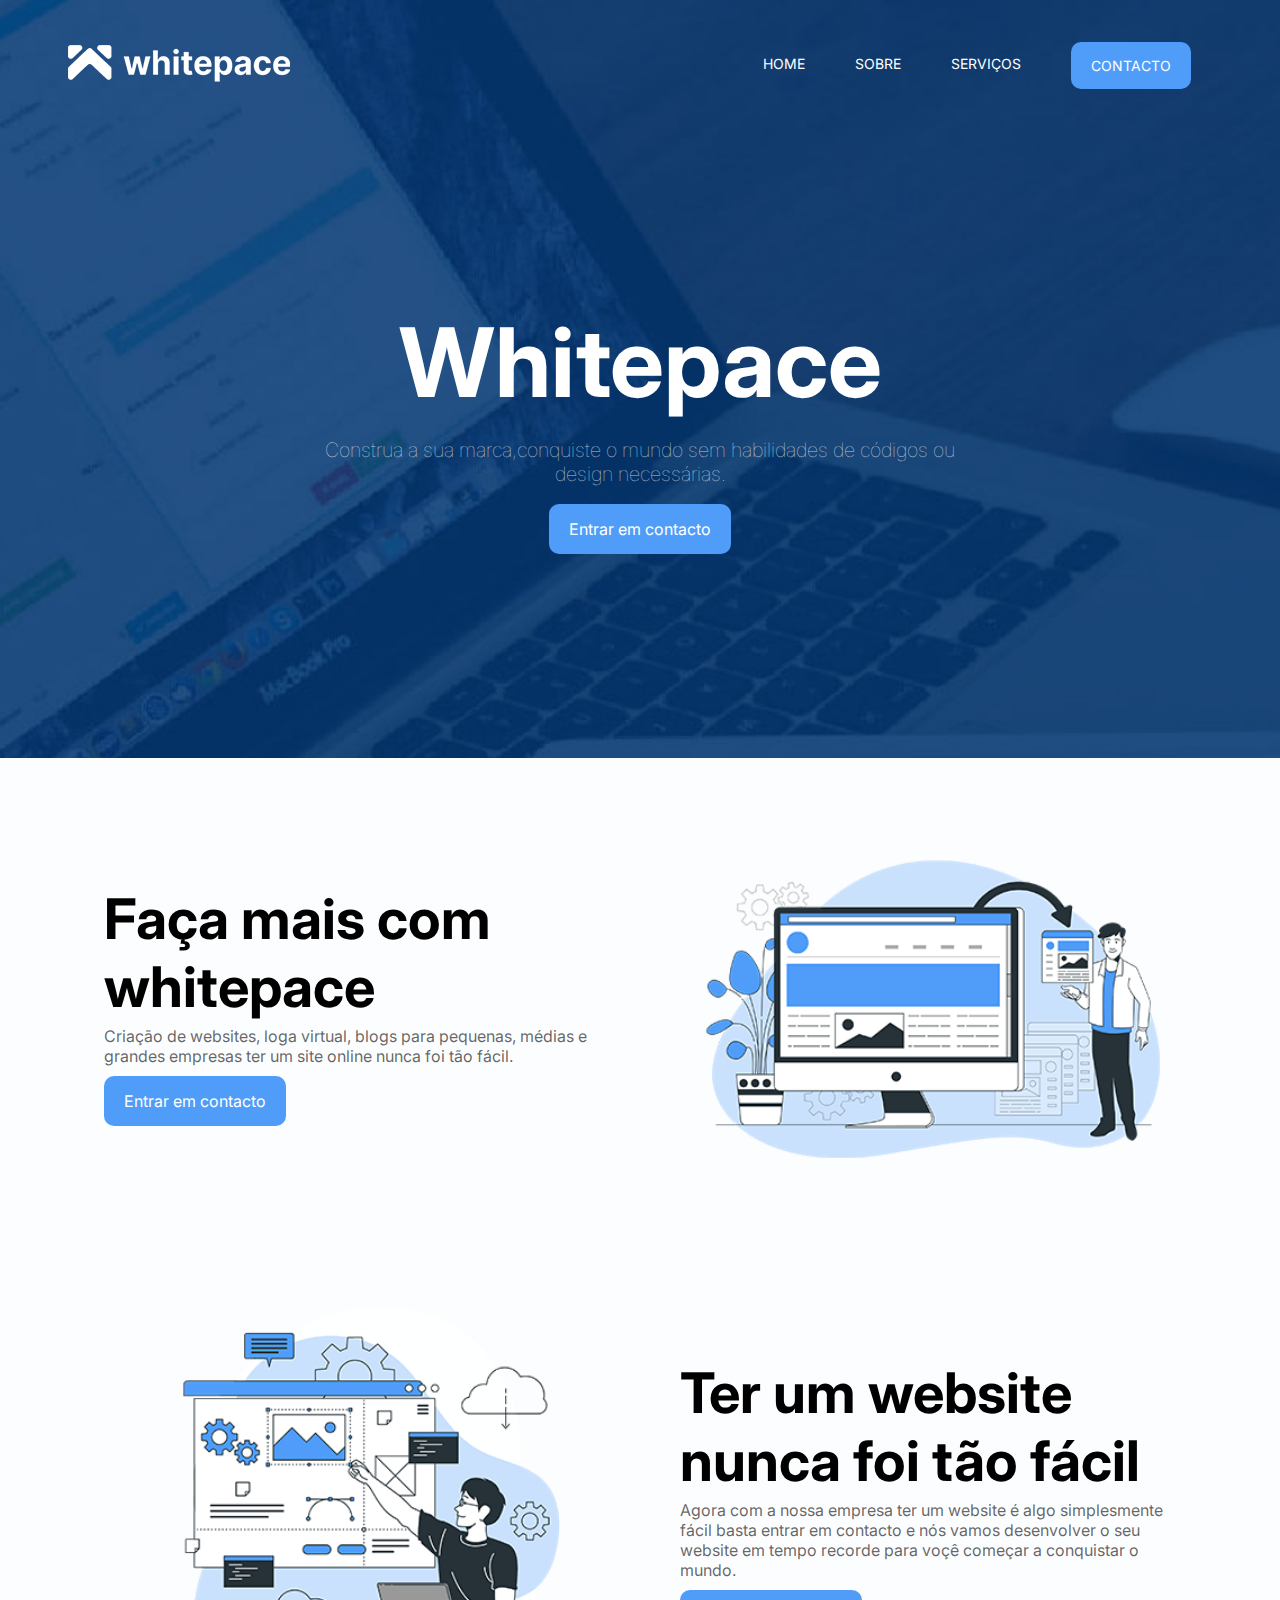
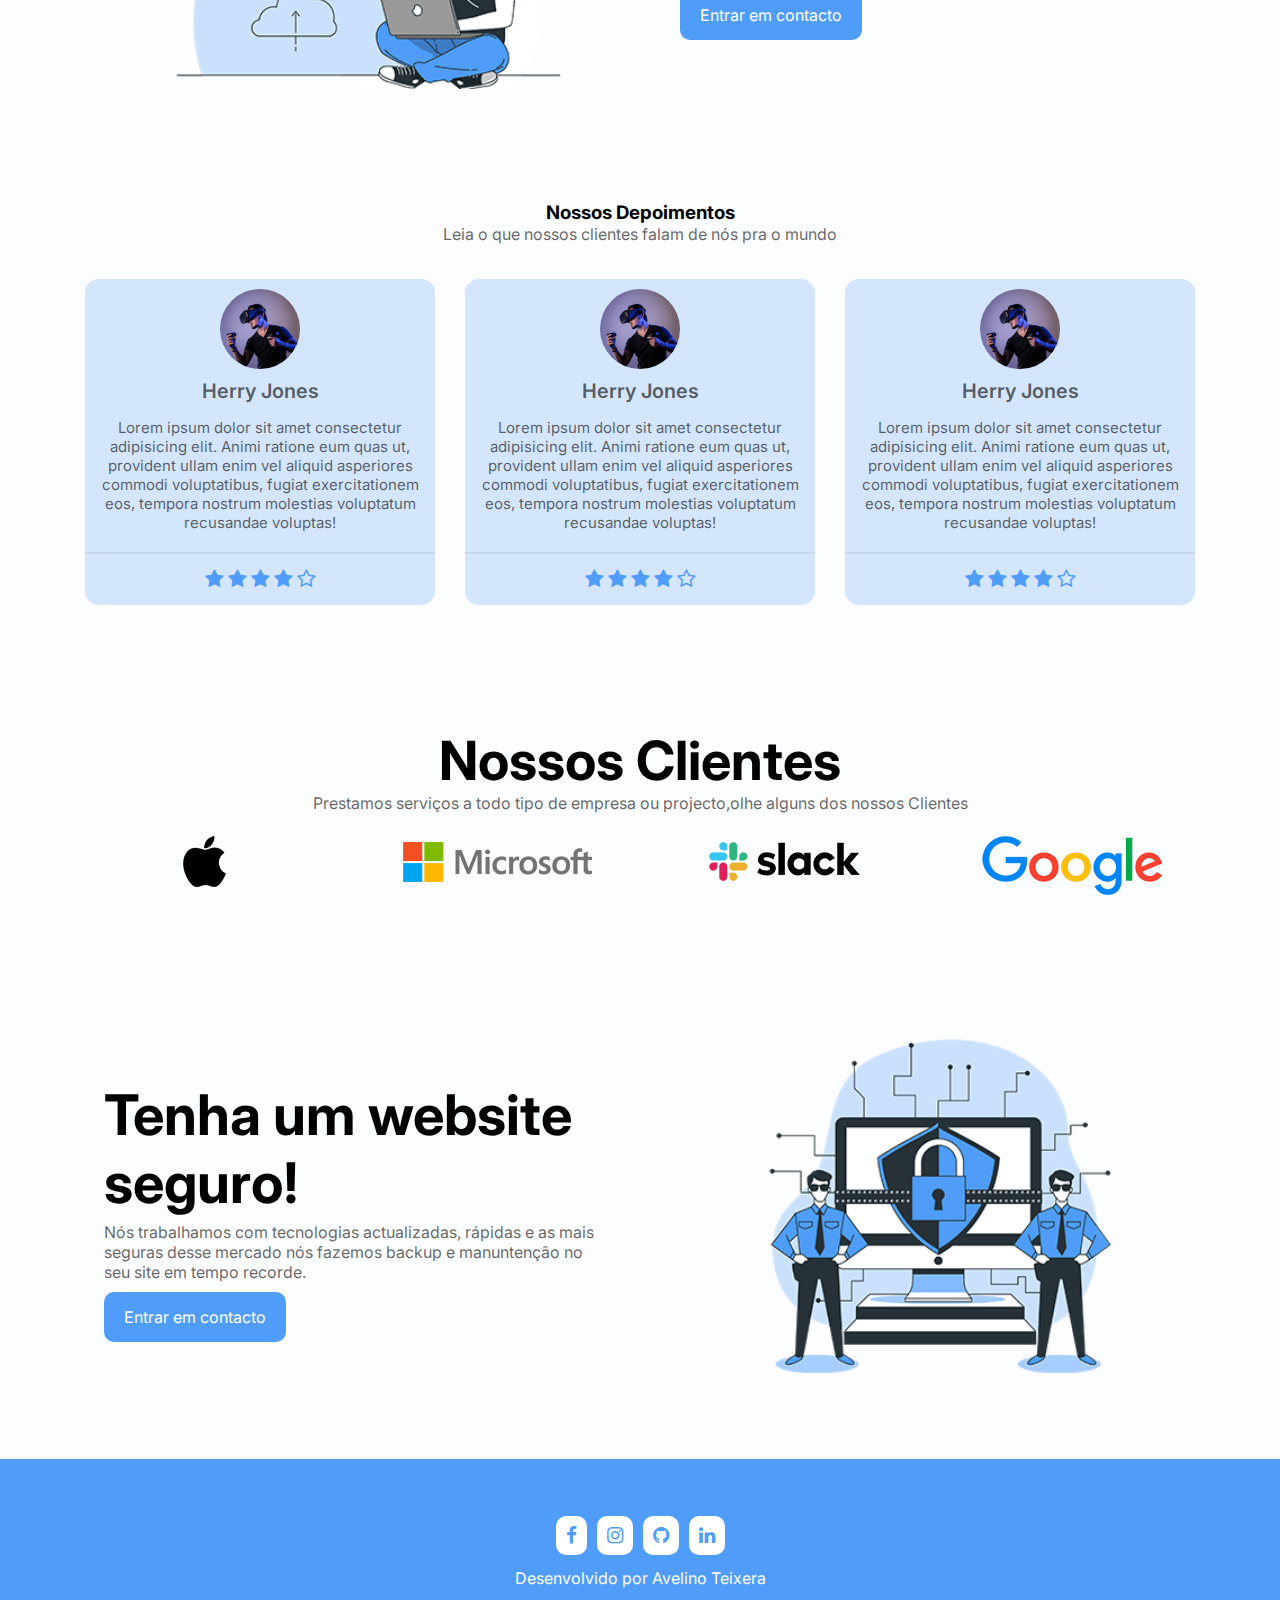
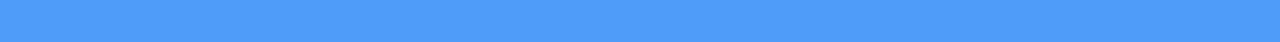
<file: index.html>
<!DOCTYPE html>
<html lang="pt-BR">
<head>
    <meta charset="UTF-8">
    <meta http-equiv="X-UA-Compatible" content="IE=edge">
    <meta name="viewport" content="width=device-width, initial-scale=1.0">
    <!-- Font awesome -->
    <link rel="stylesheet" href="https://cdnjs.cloudflare.com/ajax/libs/font-awesome/4.7.0/css/font-awesome.css" integrity="sha512-5A8nwdMOWrSz20fDsjczgUidUBR8liPYU+WymTZP1lmY9G6Oc7HlZv156XqnsgNUzTyMefFTcsFH/tnJE/+xBg==" crossorigin="anonymous" referrerpolicy="no-referrer" />
    <!-- Link css -->
    <link rel="stylesheet" href="css/style.css">
    <title>Website html css e javascript</title>
</head>
<body>
    <!-- header -->
    <header style="background-image: url('img/background-home.jpg')">
        <!-- container-->
        <div class="container">
            <nav>
                <a href="index.html">
                    <img src="img/logo.png" alt="Logo">
                </a>
                <ul class="ul">
                    <a href="index.html">Home</a>
                    <a href="sobre.html">Sobre</a>
                    <a href="serviços.html">Serviços</a>
                    <a class="btn" href="contacto.html">Contacto</a>
                    <div class="close-icon" onclick="closeMenu()">
                        <i class="fa fa-times-circle"></i>
                    </div>
                </ul>
                <div class="menu-icon" onclick="openMenu()">
                    <i class="fa fa-bars"></i>
                </div>
            </nav>
            <section class="banner">
                <div class="banner-text">
                    <h1>Whitepace</h1>
                    <p>Construa a sua marca,conquiste o mundo sem habilidades de códigos ou design necessárias.</p>
                    <a href="contacto.html" class="btn">Entrar em contacto</a>
                </div>
            </section>
        </div>
        <!-- end container -->
    </header>
    <!-- end header -->
    <!-- faça mais -->
    <section class="faça-mais">
        <!--container -->
        <div class="container">
            <div class="faça-mais-text">
                <h3>Faça mais com whitepace</h3>
                <p>
                    Criação de websites, loga virtual, blogs para pequenas,
                    médias e grandes empresas ter um site online nunca foi tão fácil.
                </p>
                <a href="contacto.html" class="btn animate-btn">Entrar em contacto</a>
            </div>
            <div class="faça-mais-img">
                <img src="img/img-1.png" alt="">
            </div>
        </div>
        <!-- end container -->
    </section>
    <!-- end faça mais-->
     <!-- faça mais 2 -->
     <section class="faça-mais">
        <!--container -->
        <div class="container">
            <div class="faça-mais-img">
                <img src="img/img-2.png" alt="">
            </div>
            <div class="faça-mais-text">
                <h3>Ter um website nunca foi tão fácil</h3>
                <p>
                    Agora com a nossa empresa ter um website é algo simplesmente fácil basta entrar
                    em contacto e nós vamos desenvolver o seu website em tempo recorde para voçê
                    começar a conquistar o mundo.
                </p>
                <a href="contacto.html" class="btn">Entrar em contacto</a>
            </div>
        </div>
        <!-- end container -->
    </section>
    <!-- end faça mais 2-->
    <!--depoimentos-->
    <section class="depoimentos">
        <div class="container">
            <h3>Nossos Depoimentos</h3>
            <p>Leia o que nossos clientes falam de nós pra o mundo</p>
            <div class="cards">
                <!-- card item 1 -->
                <div class="card-item">
                    <img src="img/my.jpg" alt="Avelino">
                    <p class="nome-user">Herry Jones</p>
                    <p class="depoimento-user">
                        Lorem ipsum dolor sit amet consectetur adipisicing elit.
                        Animi ratione eum quas ut, provident ullam enim vel aliquid
                        asperiores commodi voluptatibus, fugiat exercitationem eos,
                        tempora nostrum molestias voluptatum recusandae voluptas!
                    </p>
                    <div class="estrelas">
                        <i class="fa fa-star" aria-hidden="true"></i>
                        <i class="fa fa-star" aria-hidden="true"></i>
                        <i class="fa fa-star" aria-hidden="true"></i>
                        <i class="fa fa-star" aria-hidden="true"></i>
                        <i class="fa fa-star-o" aria-hidden="true"></i>
                    </div>
                </div>
                <!-- end card item 1 -->
                 <!-- card item 2 -->
                 <div class="card-item">
                    <img src="img/my.jpg" alt="Avelino">
                    <p class="nome-user">Herry Jones</p>
                    <p class="depoimento-user">
                        Lorem ipsum dolor sit amet consectetur adipisicing elit.
                        Animi ratione eum quas ut, provident ullam enim vel aliquid
                        asperiores commodi voluptatibus, fugiat exercitationem eos,
                        tempora nostrum molestias voluptatum recusandae voluptas!
                    </p>
                    <div class="estrelas">
                        <i class="fa fa-star" aria-hidden="true"></i>
                        <i class="fa fa-star" aria-hidden="true"></i>
                        <i class="fa fa-star" aria-hidden="true"></i>
                        <i class="fa fa-star" aria-hidden="true"></i>
                        <i class="fa fa-star-o" aria-hidden="true"></i>
                    </div>
                </div>
                <!-- end card item 2 -->
                 <!-- card item 3 -->
                 <div class="card-item">
                    <img src="img/my.jpg" alt="Avelino">
                    <p class="nome-user">Herry Jones</p>
                    <p class="depoimento-user">
                        Lorem ipsum dolor sit amet consectetur adipisicing elit.
                        Animi ratione eum quas ut, provident ullam enim vel aliquid
                        asperiores commodi voluptatibus, fugiat exercitationem eos,
                        tempora nostrum molestias voluptatum recusandae voluptas!
                    </p>
                    <div class="estrelas">
                        <i class="fa fa-star" aria-hidden="true"></i>
                        <i class="fa fa-star" aria-hidden="true"></i>
                        <i class="fa fa-star" aria-hidden="true"></i>
                        <i class="fa fa-star" aria-hidden="true"></i>
                        <i class="fa fa-star-o" aria-hidden="true"></i>
                    </div>
                </div>
                <!-- end card item 3 -->
            </div>
        </div>
    </section>
    <!-- end depoimentos -->
    <!-- clientes -->
    <section class="clientes">
        <div class="container">
            <h3>Nossos Clientes </h3>
            <p>Prestamos serviços a todo tipo de empresa
             ou projecto,olhe alguns dos nossos Clientes</p>
             <div>
                <img src="img/apple.png" alt="">
                <img src="img/microsoft.png" alt="">
                <img src="img/slack.png" alt="">
                <img src="img/google.png" alt="">
             </div>
        </div>
    </section>
    <!-- end clientes -->
     <!-- faça mais -->
     <section class="faça-mais">
        <!--container -->
        <div class="container">
            <div class="faça-mais-text">
                <h3>Tenha um website seguro!</h3>
                <p>
                    Nós trabalhamos com tecnologias actualizadas, rápidas e as mais
                    seguras desse mercado nós fazemos backup e manuntenção no seu 
                    site em tempo recorde.
                </p>
                <a href="contacto.html" class="btn animate-btn">Entrar em contacto</a>
            </div>
            <div class="faça-mais-img">
                <img src="img/security.png" alt="">
            </div>
        </div>
        <!-- end container -->
    </section>
    <!-- end faça mais-->
    <!-- footer -->
      <footer class="footer">
        <div class="container">
            <div class="links">
                <a href="#"> <i class="fa fa-facebook"></i> </a>
                <a href="#"> <i class="fa fa-instagram"></i></a>
                <a href="#"> <i class="fa fa-github"></i> </a>
                <a href="#"> <i class="fa fa-linkedin"></i> </a>
            </div>
            <p>Desenvolvido por Avelino Teixera</p>
        </div>
      </footer>
    <!-- end footer -->
    <script src="js/main.js"></script>
</body>
</html>
</file>
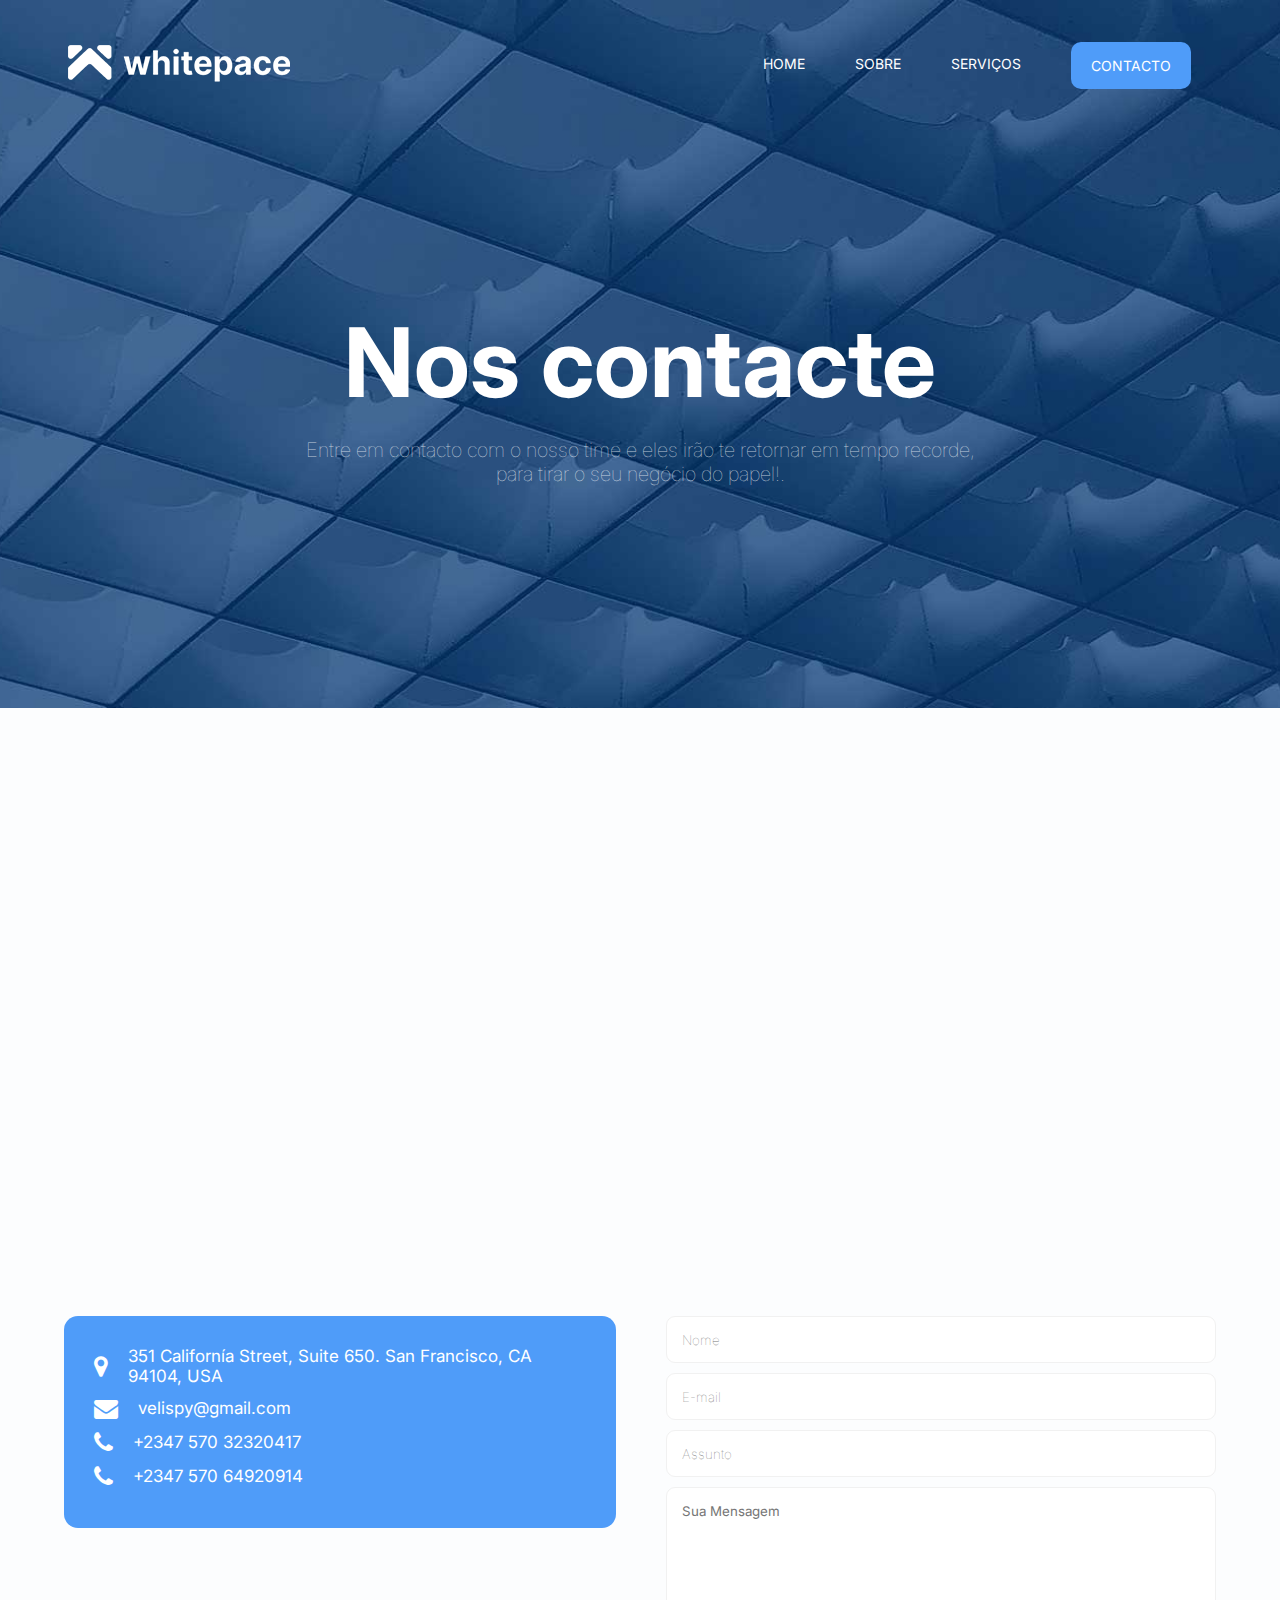
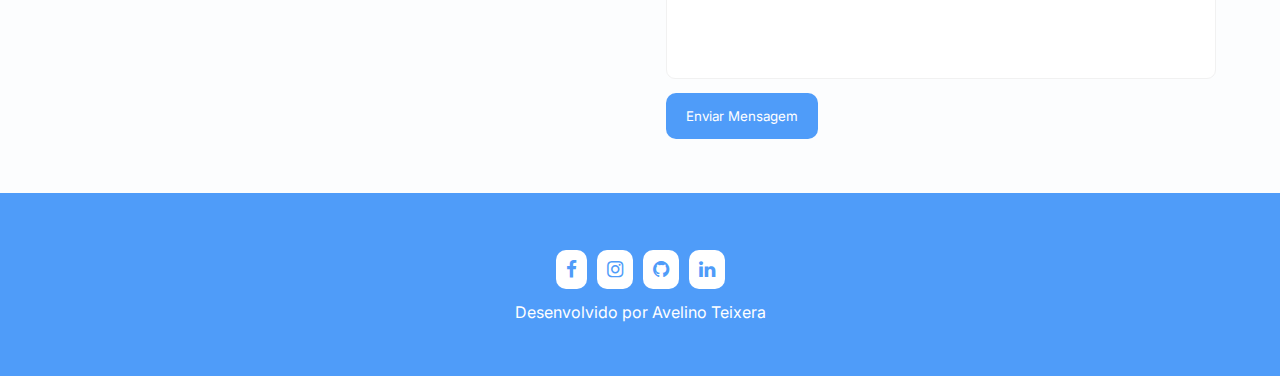
<file: contacto.html>
<!DOCTYPE html>
<html lang="pt-BR">
<head>
    <meta charset="UTF-8">
    <meta http-equiv="X-UA-Compatible" content="IE=edge">
    <meta name="viewport" content="width=device-width, initial-scale=1.0">
    <!-- Font awesome -->
    <link rel="stylesheet" 
    href="https://cdnjs.cloudflare.com/ajax/libs/font-awesome/4.7.0/css/font-awesome.css" 
    integrity="sha512-5A8nwdMOWrSz20fDsjczgUidUBR8liPYU+WymTZP1lmY9G6Oc7HlZv156XqnsgNUzTyMefFTcsFH/tnJE/+xBg==" 
    crossorigin="anonymous" 
    referrerpolicy="no-referrer" 
    />
    <!-- Link css -->
    <link rel="stylesheet" href="css/style.css">
    <title>Contacto  | Website html css e javascript</title>
</head>
<body>
    <!-- header -->
    <header style="background-image: url('img/background-contacto.jpg')">
        <!-- container-->
        <div class="container">
            <nav>
                <a href="index.html">
                    <img src="img/logo.png" alt="Logo">
                </a>
                <ul class="ul">
                    <a href="index.html">Home</a>
                    <a href="sobre.html">Sobre</a>
                    <a href="serviços.html">Serviços</a>
                    <a class="btn" href="contacto.html">Contacto</a>
                    <div class="close-icon" onclick="closeMenu()">
                        <i class="fa fa-times-circle"></i>
                    </div>
                </ul>
                <div class="menu-icon" onclick="openMenu()">
                    <i class="fa fa-bars"></i>
                </div>
            </nav>
            <section class="banner">
                <div class="banner-text">
                    <h1>Nos contacte</h1>
                    <p>Entre em contacto com o nosso time e eles irão te retornar em tempo recorde, para tirar o seu negócio do papel!.
                    </p>
                </div>
            </section>
        </div>
        <!-- end container -->
    </header>
    <!-- end header -->
    <section class="contacto">
        <div class="container">
            <div class="mapa">
                <iframe src="https://www.google.com/maps/embed?pb=!1m18!1m12!1m3!1d14638.895803648269!2d-46.8715895!3d-23.4704199!2m3!1f0!2f0!3f0!3m2!1i1024!2i768!4f13.1!3m3!1m2!1s0x94bf681e6eeb5519%3A0xc7d1261571e419a6!2sMcDonald&#39;s!5e0!3m2!1spt-PT!2sao!4v1679428770349!5m2!1spt-PT!2sao" width="100%" height="500px" style="border:0;" allowfullscreen="" loading="lazy" referrerpolicy="no-referrer-when-downgrade"></iframe>
            </div>
            <div class="contacto-info">
                <div class="left-side">
                    <div>
                        <i class="fa fa-map-marker"></i>
                        <p>351 Californía Street, Suite 650. San Francisco, CA 94104, USA</p>
                    </div>
                    <div>
                        <i class="fa fa-envelope"></i>
                        <p>velispy@gmail.com</p>
                    </div>
                   
                    <div>
                        <i class="fa fa-phone"></i>
                        <p>+2347 570 32320417</p>
                    </div>
                    <div>
                        <i class="fa fa-phone"></i>
                        <p>+2347 570 64920914</p>
                    </div>
                </div>
                <div class="right-side">
                    <form action="">
                        <input type="text" placeholder="Nome" required>
                        <input type="email" placeholder="E-mail" required>
                        <input type="text" placeholder="Assunto" required>
                        <textarea cols="30" rows="10" placeholder="Sua Mensagem" required></textarea>
                        <button class="btn">Enviar Mensagem</button>
                    </form>
                </div>
            </div>
        </div>
    </section>
    <!-- footer -->
      <footer class="footer">
        <div class="container">
            <div class="links">
                <a href="#"> <i class="fa fa-facebook"></i> </a>
                <a href="#"> <i class="fa fa-instagram"></i></a>
                <a href="#"> <i class="fa fa-github"></i> </a>
                <a href="#"> <i class="fa fa-linkedin"></i> </a>
            </div>
            <p>Desenvolvido por Avelino Teixera</p>
        </div>
      </footer>
    <!-- end footer -->
    <script src="js/main.js"></script>
</body>
</html>
</file>
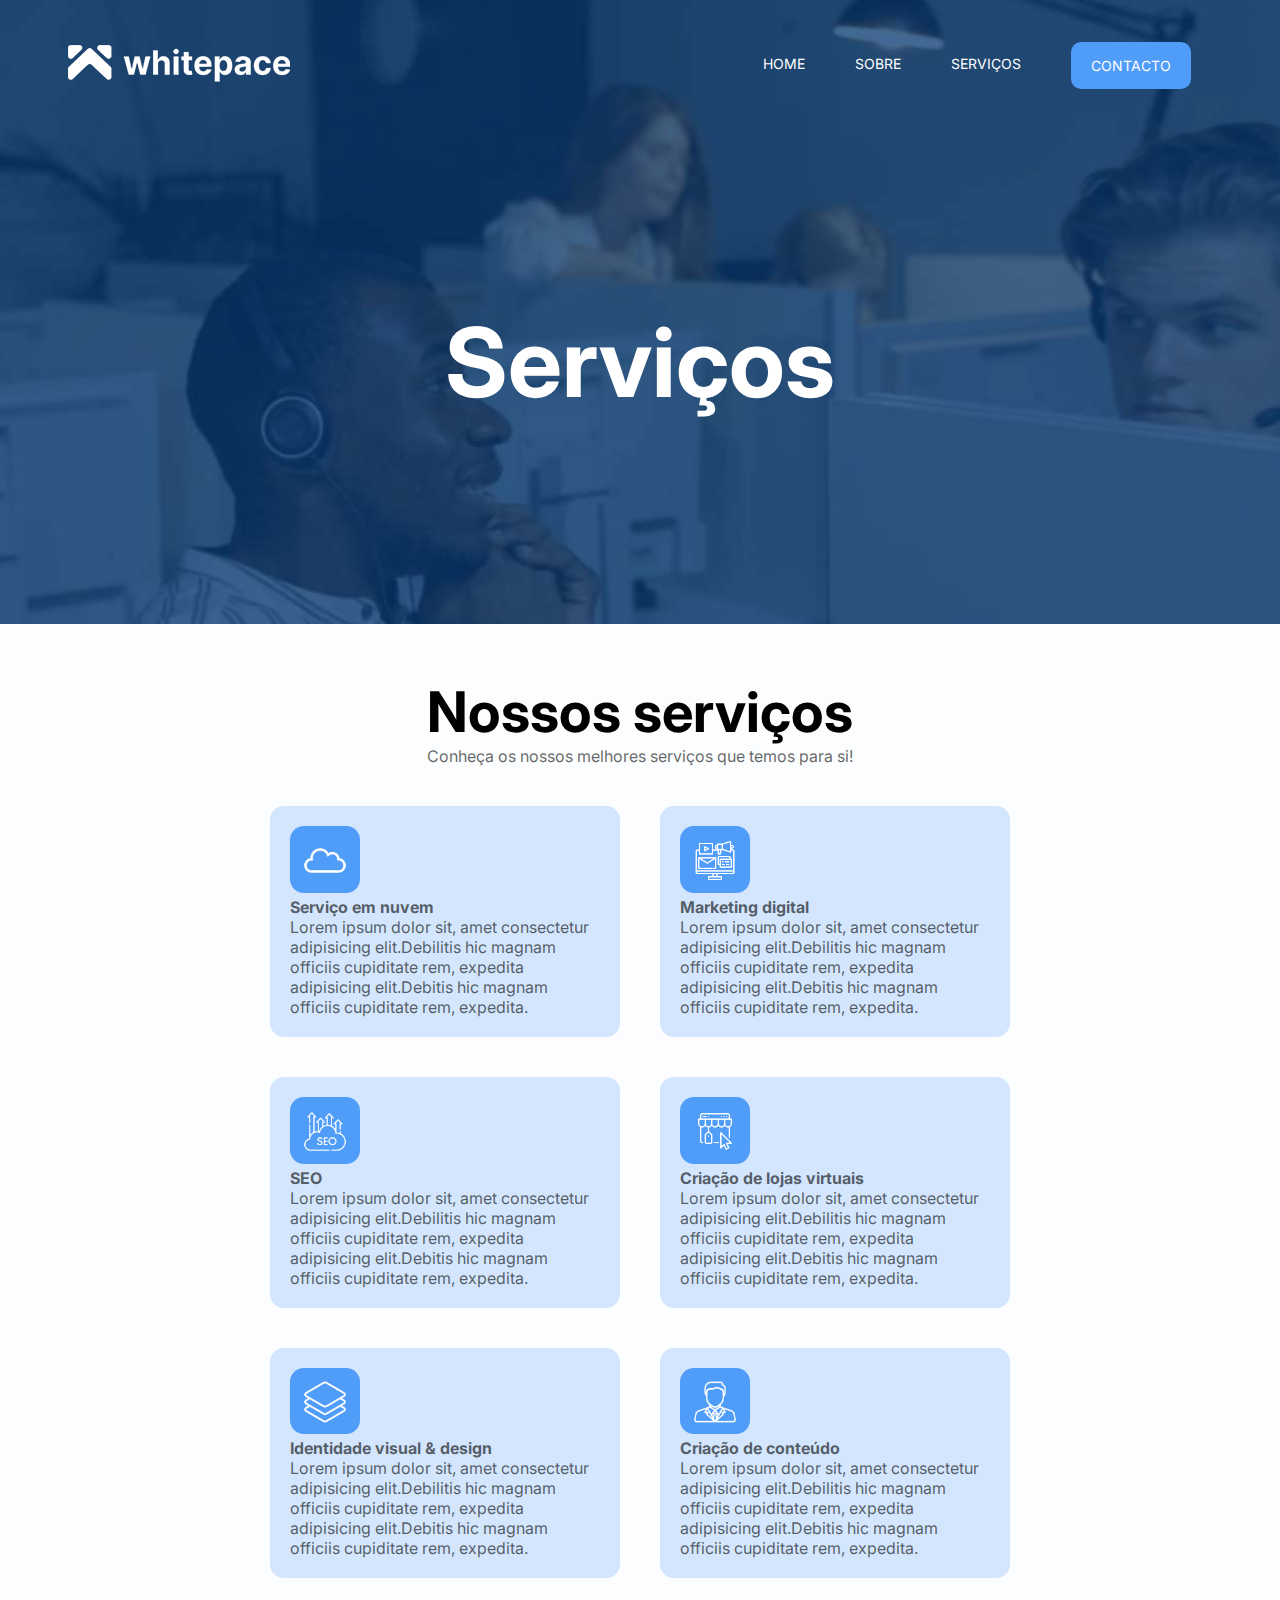
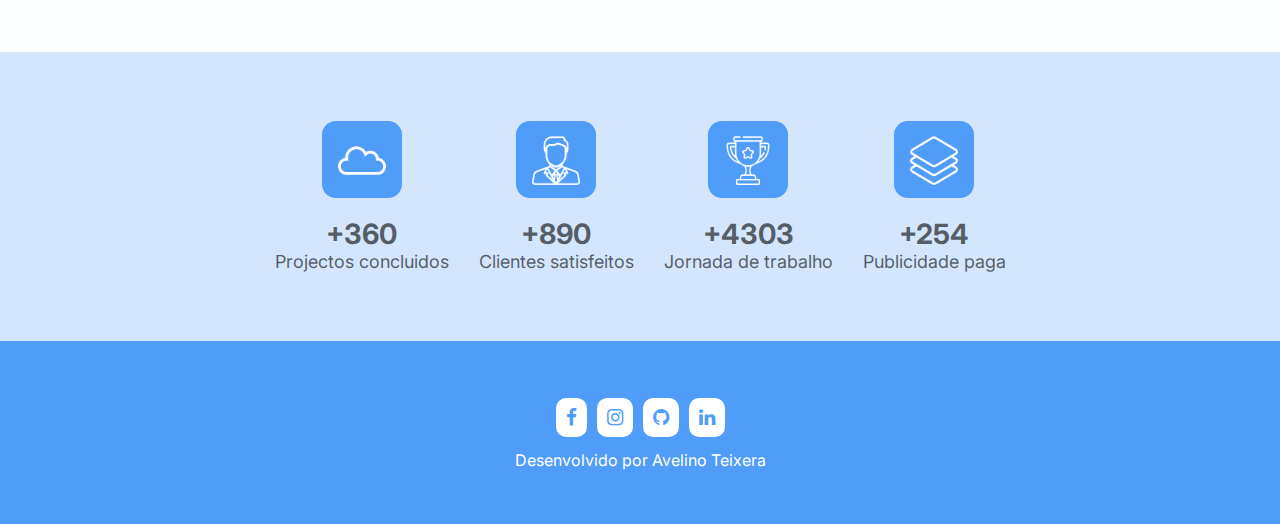
<file: serviços.html>
<!DOCTYPE html>
<html lang="pt-BR">
<head>
    <meta charset="UTF-8">
    <meta http-equiv="X-UA-Compatible" content="IE=edge">
    <meta name="viewport" content="width=device-width, initial-scale=1.0">
    <!-- Font awesome -->
    <link rel="stylesheet" href="https://cdnjs.cloudflare.com/ajax/libs/font-awesome/4.7.0/css/font-awesome.css" integrity="sha512-5A8nwdMOWrSz20fDsjczgUidUBR8liPYU+WymTZP1lmY9G6Oc7HlZv156XqnsgNUzTyMefFTcsFH/tnJE/+xBg==" crossorigin="anonymous" referrerpolicy="no-referrer" />
    <!-- Link css -->
    <link rel="stylesheet" href="css/style.css">
    <title> Serviços | Website html css e javascript</title>
</head>
<body>
    <!-- header -->
    <header style="background-image: url('img/background-servicos.jpg')">
        <!-- container-->
        <div class="container">
            <nav>
                <a href="index.html">
                    <img src="img/logo.png" alt="Logo">
                </a>
                <ul class="ul">
                    <a href="index.html">Home</a>
                    <a href="sobre.html">Sobre</a>
                    <a href="serviços.html">Serviços</a>
                    <a class="btn" href="contacto.html">Contacto</a>
                    <div class="close-icon" onclick="closeMenu()">
                        <i class="fa fa-times-circle"></i>
                    </div>
                </ul>
                <div class="menu-icon" onclick="openMenu()">
                    <i class="fa fa-bars"></i>
                </div>
            </nav>
            <section class="banner">
                <div class="banner-text">
                    <h1>Serviços</h1>
                </div>
            </section>
        </div>
        <!-- end container -->
    </header>
    <!-- end header -->
    <section class="serviços">
        <div class="container">
            <h3>Nossos serviços</h3>
            <p>Conheça os nossos melhores serviços que temos para si!</p>
            <!-- rows cards -->
            <div class="rows-cards">
                <!-- row card item 1 -->
                <div class="row-card-item">
                    <img src="img/cloud.png" alt="">
                    <p class="nome-servico"><strong>Serviço em nuvem</strong></p>
                    <p class="descricao-servico">
                        Lorem ipsum dolor sit, amet consectetur
                         adipisicing elit.Debilitis hic magnam officiis
                         cupiditate rem, expedita adipisicing elit.Debitis
                         hic magnam officiis cupiditate rem, expedita.
                    </p>
                </div>
                 <!-- end row card item 1 -->
                 <!-- row card item 2 -->
             <div class="row-card-item">
                <img src="img/digital-marketing.png" alt="">
                <p class="nome-servico"><strong>Marketing digital</strong></p>
                <p class="descricao-servico">
                    Lorem ipsum dolor sit, amet consectetur
                     adipisicing elit.Debilitis hic magnam officiis
                     cupiditate rem, expedita adipisicing elit.Debitis
                     hic magnam officiis cupiditate rem, expedita.
                </p>
            </div>
             <!-- end row card item 2 -->
              <!-- row card item 3 -->
              <div class="row-card-item">
                <img src="img/seo.png" alt="">
                <p class="nome-servico"><strong>SEO</strong></p>
                <p class="descrição-serviço">
                    Lorem ipsum dolor sit, amet consectetur
                     adipisicing elit.Debilitis hic magnam officiis
                     cupiditate rem, expedita adipisicing elit.Debitis
                     hic magnam officiis cupiditate rem, expedita.
                </p>
            </div>
             <!-- end row card item 3 -->
              <!-- row card item 4 -->
              <div class="row-card-item">
                <img src="img/virtual_store.png" alt="">
                <p class="nome-servico"><strong>Criação de lojas virtuais</strong></p>
                <p class="descricao-servico">
                    Lorem ipsum dolor sit, amet consectetur
                     adipisicing elit.Debilitis hic magnam officiis
                     cupiditate rem, expedita adipisicing elit.Debitis
                     hic magnam officiis cupiditate rem, expedita.
                </p>
            </div>
             <!-- end row card item 4 -->
              <!-- row card item 5 -->
              <div class="row-card-item">
                <img src="img/layer.png" alt="">
                <p class="nome-servico"><strong>Identidade visual & design</strong></p>
                <p class="descricao-servico">
                    Lorem ipsum dolor sit, amet consectetur
                     adipisicing elit.Debilitis hic magnam officiis
                     cupiditate rem, expedita adipisicing elit.Debitis
                     hic magnam officiis cupiditate rem, expedita.
                </p>
            </div>
             <!-- end row card item 5 -->
              <!-- row card item 6 -->
              <div class="row-card-item">
                <img src="img/manager.png" alt="">
                <p class="nome-servico"><strong>Criação de conteúdo</strong></p>
                <p class="descricao-servico">
                    Lorem ipsum dolor sit, amet consectetur
                     adipisicing elit.Debilitis hic magnam officiis
                     cupiditate rem, expedita adipisicing elit.Debitis
                     hic magnam officiis cupiditate rem, expedita.
                </p>
            </div>
             <!-- end row card item 6 -->
        </div>
    </section>
    <!-- end sections serviços -->
    <section class="dados">
        <div class="container">
            <!-- dados item -->
            <div class="dados-item">
                <img src="img/cloud.png" alt="">
                <p>
                    <strong>+360</strong> <br>
                    Projectos concluidos
                </p>
            </div>
            <!-- end dados item -->
             <!-- dados item -->
             <div class="dados-item">
                <img src="img/manager.png" alt="">
                <p>
                    <strong>+890</strong> <br>
                    Clientes satisfeitos
                </p>
            </div>
            <!-- end dados item -->
             <!-- dados item -->
             <div class="dados-item">
                <img src="img/trophy.png" alt="">
                <p>
                    <strong>+4303</strong> <br>
                    Jornada de trabalho
                </p>
            </div>
            <!-- end dados item -->
             <!-- dados item -->
             <div class="dados-item">
                <img src="img/layer.png" alt="">
                <p>
                    <strong>+254</strong> <br>
                    Publicidade paga
                </p>
            </div>
            <!-- end dados item -->
        </div>
    </section>
    <!-- footer -->
      <footer class="footer">
        <div class="container">
            <div class="links">
                <a href="#"> <i class="fa fa-facebook"></i> </a>
                <a href="#"> <i class="fa fa-instagram"></i></a>
                <a href="#"> <i class="fa fa-github"></i> </a>
                <a href="#"> <i class="fa fa-linkedin"></i> </a>
            </div>
            <p>Desenvolvido por Avelino Teixera</p>
        </div>
      </footer>
    <!-- end footer -->
    <script src="js/main.js"></script>
</body>
</html>
</file>
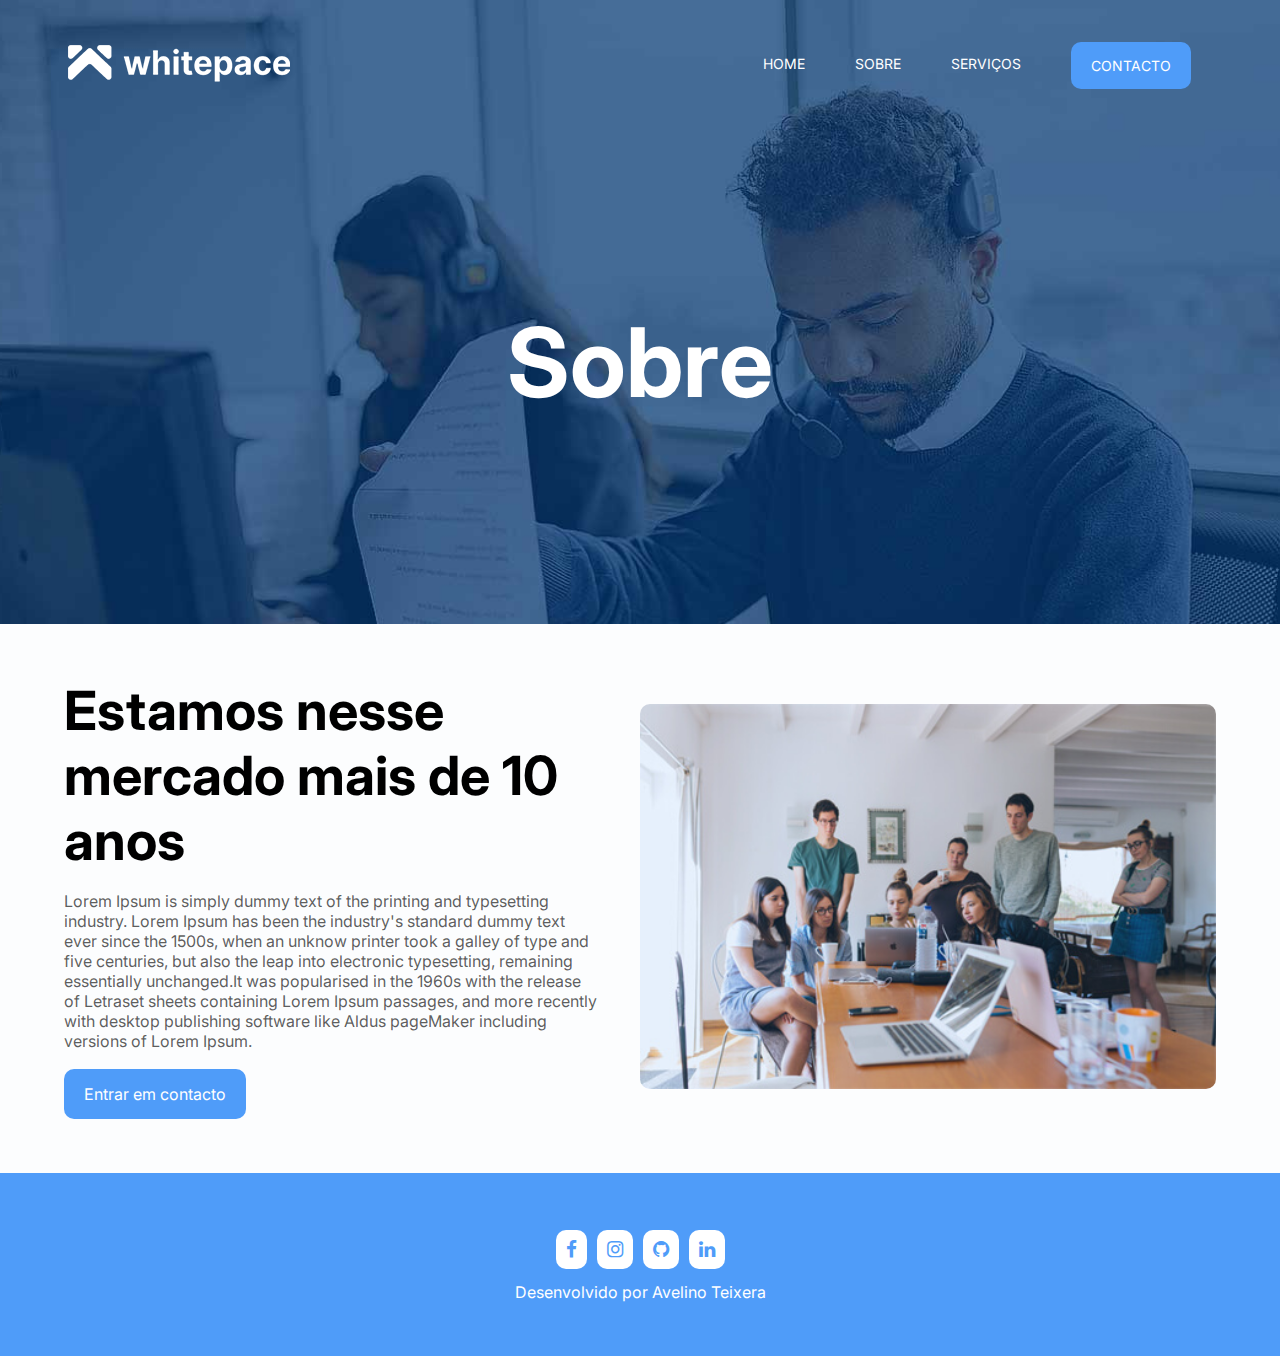
<file: sobre.html>
<!DOCTYPE html>
<html lang="pt-BR">
<head>
    <meta charset="UTF-8"> 
    <meta http-equiv="X-UA-Compatible" content="IE=edge">
    <meta name="viewport" content="width=device-width, initial-scale=1.0">
    <!-- Font awesome -->
    <link rel="stylesheet" href="https://cdnjs.cloudflare.com/ajax/libs/font-awesome/4.7.0/css/font-awesome.css" integrity="sha512-5A8nwdMOWrSz20fDsjczgUidUBR8liPYU+WymTZP1lmY9G6Oc7HlZv156XqnsgNUzTyMefFTcsFH/tnJE/+xBg==" crossorigin="anonymous" referrerpolicy="no-referrer" />
    <!-- Link css -->
    <link rel="stylesheet" href="css/style.css">
    <title> sobre | Website html css e javascript</title>
</head>
<body>
    <!-- header -->
    <header style="background-image: url('img/background-sobre1.jpg')">
        <!-- container-->
        <div class="container">
            <nav>
                <a href="index.html">
                    <img src="img/logo.png" alt="Logo">
                </a>
                <ul class="ul">
                    <a href="index.html">Home</a>
                    <a href="sobre.html">Sobre</a>
                    <a href="serviços.html">Serviços</a>
                    <a class="btn" href="contacto.html">Contacto</a>
                    <div class="close-icon" onclick="closeMenu()">
                        <i class="fa fa-times-circle"></i>
                    </div>
                </ul>
                <div class="menu-icon" onclick="openMenu()">
                    <i class="fa fa-bars"></i>
                </div>
            </nav>
            <section class="banner">
                <div class="banner-text">
                    <h1>Sobre</h1>
                </div>
            </section>
        </div>
        <!-- end container -->
    </header>
    <!-- end header -->
    <section class="sobre">
        <div class="container">
            <div class="sobre-text">
                <h3>Estamos nesse mercado mais de 10 anos</h3>
                <p>
                    Lorem Ipsum is simply dummy text of the printing and typesetting
                    industry. Lorem Ipsum has been the industry's standard dummy text
                    ever since the 1500s, when an unknow printer took a galley of type
                    and five centuries, but also the leap into electronic typesetting,
                    remaining essentially unchanged.It was popularised in the 1960s
                    with the release of Letraset sheets containing Lorem Ipsum passages,
                    and more recently with desktop publishing software like Aldus
                    pageMaker including versions of Lorem Ipsum.
                </p>
                <a href="contacto.html" class="btn animate-btn">Entrar em contacto</a>
            </div>
            <div class="sobre-img">
                <img src="img/sobre.jpg" alt="Sobre">
            </div>
        </div>
    </section>
    <!-- footer -->
      <footer class="footer">
        <div class="container">
            <div class="links">
                <a href="#"> <i class="fa fa-facebook"></i> </a>
                <a href="#"> <i class="fa fa-instagram"></i></a>
                <a href="#"> <i class="fa fa-github"></i> </a>
                <a href="#"> <i class="fa fa-linkedin"></i> </a>
            </div>
            <p>Desenvolvido por Avelino Teixera</p>
        </div>
      </footer>
    <!-- end footer -->
    <script src="js/main.js"></script>
</body>
</html>
</file>
<file: css/style.css>
@import url('https://fonts.googleapis.com/css2?family=Inter:wght@300;400;500;600;700&display=swap');
*{
    margin: 0;
    padding: 0;
    box-sizing: border-box;
    text-decoration: none;
    outline: none;
    font-family: 'Inter', sans-serif;
} 
body{
    background-color: #f1f6fc31;
}
section,
footer{
    padding: 54px 0;
}
h3{
    font-size: 54px 0;
}
p{
    color: #0000009c;
}
.container{
    max-width: 1400px;
    margin: 0 auto;
    padding: 0 5%;
}

.btn {
    background-color: #4f9cf9;
    color: white;
    padding: 15px 20px;
    border-radius: 10px;
    cursor: pointer;
    display: inline-block;
    transition: 0.1s;
}
.btn.animate-btn{
    animation: animate-outline 1s ease-out infinite;
}
.btn:hover {
    background-color: #3580db;
}

@keyframes animate-outline {
    from{
        outline: 0px solid #4f9bf98a;
    }
    to{
        outline: 15px solid #4f9bf900;
    }
}

header{
    background-position: center;
    background-size: cover;
    background-attachment: fixed;
}
nav {
    display: flex;
    align-items: center;
    justify-content: space-between;
    padding-top: 30px;
}
nav ul {
    display: flex;
    align-items: center;
}
nav ul a {
    color: white;
    margin: 0 25px;
    text-transform: uppercase;
    font-size: 14px;
    display: block;
}

nav ul a:not(.btn)::after{
    content: "";
    background-color: #4f9cf9;
    height: 3px;
    width: 0%;
    display: block;
    margin: 0 auto;
    transition: 0.3s;
}
nav ul a:hover::after{
    width: 100%;
}
/* menu mobile */
nav .menu-icon{
    cursor: pointer;
    font-size: 25px;
    color: white;
    display: none;
}
nav .close-icon{
    display: none;
    font-size: 30px;
    color: white;
}
.banner {
    display: flex;
    justify-content: center;
}
.banner .banner-text{
    margin: 150px;
    text-align: center;
    padding: 0 90px;
}
.banner .banner-text h1{
    font-size: 96px;
    color: white;
}
.banner .banner-text p {
    font-size: 20px;
    color: #ffffffb7;
    font-weight: lighter;
    margin: 18px 0;
}
/* faça mais*/
.faça-mais .container{
    display: flex;
    align-items: center;
}
.faça-mais .faça-mais-text{
    width: 50%;
    padding: 0 40px;
}
.faça-mais .faça-mais-text h3{
    font-size: 56px;
}
.faça-mais .faça-mais-text p{
    margin:5px 0 10px 0;
}
.faça-mais .faça-mais-img{
    width: 50%;
}
.faça-mais .faça-mais-img img{
    width: 100%;

}.depoimentos h3{
    text-align: center;
}
.depoimentos p{
    margin-bottom: 20px;
    text-align: center;
}
.cards{
    display: flex;
    justify-content: center;
    flex-wrap: wrap;
}
.depoimentos .card-item{
    background-color: #d3e6fd;
    margin: 15px;
    border-radius: 14px;
    text-align: center;
    width: 350px;
    transition: 0.3s;
}
.depoimentos .card-item img{
    border-radius: 100%;
    width: 80px;
    display: block;
    margin: 10px auto;
    transition: 0.3s;
}
.depoimentos .card-item .nome-user{
    font-weight: 600;
    font-size: 20px;
    margin-bottom: 15px;
}
.depoimentos .card-item .depoimento-user{
    font-size: 15px;
    padding: 0 15px;
    transition: 0.3s;
}
.depoimentos .card-item .estrelas{
    margin: 15px 0;
    border-top: 2px solid #71767a23;
}
.depoimentos .card-item .estrelas i{
    color: #4f9cf9;
    margin-top: 15px;
    font-size: 20px;
    transition: 0.3s;
}
.depoimentos .card-item:hover{
    background-color: #4f9cf9 ;
    margin-top: -5px;
}
.depoimentos .card-item:hover .nome-user,
.depoimentos .card-item:hover .depoimento-user,
.depoimentos .card-item:hover .estrelas i{
    color: white;
}
/* clientes*/
.clientes h3{
    font-size: 54px;
    text-align: center;
}
.clientes p{
    text-align: center;
}
.clientes .container div{
    display: flex;
    align-items: center;
    justify-content: space-around;
}
/*footer*/
.footer{
    background-color: #4f9cf9;
    text-align: center;
}
.footer i{
    color: #4f9cf9;
    font-size: 19px;
    background-color: white;
    padding: 10px;
    margin: 3px;
    border-radius: 10px;
}
.footer p{
    margin-top: 10px;
    color: white;
}
/* página sobre */
.sobre .container{
    display: flex;
    align-items: center;
    justify-content: space-between;
}
.sobre .sobre-text{
    width: 50%;
    padding-right: 40px;
}
.sobre-text h3{
    font-size: 54px;
}
.sobre .sobre-text p{
    margin: 18px 0;
    color: #000000a6;
}
.sobre .sobre-img{
    width: 50%;
}
.sobre .sobre-img img{
    width: 100%;
    border-radius: 10px;
}
/* end página sobre */
/* página serviços*/
.serviços h3{
    text-align: center;
    font-size: 56px;
}
.serviços .container > p{
    text-align: center;
}
.serviços .rows-cards{
    display: flex;
    justify-content: center;
    margin-top: 20px;
    flex-wrap: wrap;
}
.serviços .row-card-item{
    background-color: #d3e6fd;
    width: 350px;
    padding: 20px;
    border-radius: 14px;
    margin: 20px;
    transition: 0.3s;
}
.serviços .row-card-item:hover p{
    color: white;
}
.serviços .row-card-item:hover{
    background-color: #4f9cf9;
}
.serviços .row-card-item img{
    background-color: #4f9cf9;
    border-radius: 14px;
    width: 70px;
    padding: 9px;
}
.serviços .row-card-item p.nome-serviço{
    margin: 5px 0;
    transition: 0.3s;
}
.serviços .row-card-item p.descição-serviço{
    transition: 0.3s;
}
/* dados */
.dados{
    background-color: #d3e6fd;
}
.dados .container{
    display: flex;
    justify-content: center;
    flex-wrap: wrap;
}
.dados .dados-item{
    text-align: center;
    margin: 15px;
    color: #000000be;
}
.dados .dados-item img{
    background-color: #4f9cf9;
    border-radius: 14px;
    padding: 10px;
    margin-bottom: 15px;
    width: 80px;
}
.dados .dados-item p{
    font-size: 18px;
}
.dados .dados-item p strong{
    font-size: 28px;
}
/* end página serviços*/
/* Páginas de contacto */
.contacto-info{
    display: flex;
    justify-content: space-between;
    margin-top: 50px;
}
.contacto-info .left-side{
    width: 50%;
    padding: 30px;
    background-color: #4f9cf9;
    border-radius: 14px;
    margin-right: 50px;
    height: fit-content;
}
.contacto-info .left-side div{
    display: flex;
    align-items: center;
    margin-bottom: 10px;
}
.contacto-info .left-side div i{
    font-size: 24px;
    margin-right: 20px;
    color: white;
}
.contacto-info .left-side p{
    font-size: 17px;
    color: white;
}
.contacto-info .right-side{
    width: 50%;
}
.contacto-info .right-side input{
    display: block;
    width: 100%;
    margin-bottom: 10px;
    height: 47px;
    padding: 15px;
    border-radius: 9px;
    transition: 0.3s;
    border: 1px solid #f1f1f1;
    color: #212121;
    font-weight: lighter;
}

.contacto-info .right-side input:focus,
.contacto-info .right-side textarea:focus{
    border-color: #4f9cf9;
}
.contacto-info .right-side textarea{
    border: 1px solid #f1f1f1;
    color: #212121;
    border-radius: 9px;
    margin-bottom: 10px;
    padding: 15px;
    width: 100%;
    transition: 0.3s;
    resize: none;
}
.contacto-info .right-side button{
    border: none;
}
@media(max-width: 830px){
    /*menu mobile*/
    .ul{
        position: fixed;
        top: 0;
        left: 0;
        background: #184b88;
        width: 100%;
        height: 100%;
        flex-direction: column;
        align-items: center;
        justify-content: center;
        clip-path: circle(0% at 100% 0);
        transition: 0.7s;
    }
    .ul.open{
        clip-path: circle(141.4% at 100% 0);
    }
    .ul a{
        margin: 10px 0;
        font-size: 16px;
    }
    nav .menu-icon{
        display: block;
    }
    nav .close-icon{
        display: block;
        position: absolute;
        top: 46px;
        right: 28px;
    }
    /* página home responsive */
    .faça-mais .faça-mais-text{
        margin-top: 10px;
        padding: 0 20px;
        order: 1;
    }
    .faça-mais .container{
        flex-direction: column;
    }
    .faça-mais .faça-mais-text h3{
        font-size: 48px;
    }
    .faça-mais .faça-mais-text,
    .faça-mais .faça-mais-img{
        width: 100%;
    }
    /* banner responsive */
    .banner .banner-text{
        padding: 0;
        margin: 80px;
    }
    .banner .banner-text h1{
        font-size: 80px;
    }
    .banner .banner-text p{
        font-size: 15px;
    }
    .depoimentos .card-item{
        width: 100%;
    }
    /* pagina sobre responsivo*/
    .sobre .container{
        flex-direction: column-reverse;
    }
    .sobre .sobre-img,
    .sobre .sobre-text{
        width: 100%;
    }
    .sobre .sobre-text{
        margin-top: 40px;
    }
    /* pagina contacto responsive*/
    .contacto .contacto-info{
        flex-direction: column-reverse;
    }
    .contacto-info .right-sidem,
    .contacto-info .left-side{
        width: 100%;
    }
    .contacto-info .right-side{
        margin-bottom: 30px;
    }
}
@media (max-width:500px) {
    .banner .banner-text h1{
        font-size: 50px;
    }
    .faça-mais .faça-mais-text h3{
        font-size: 40px;
    }
}
</file>
